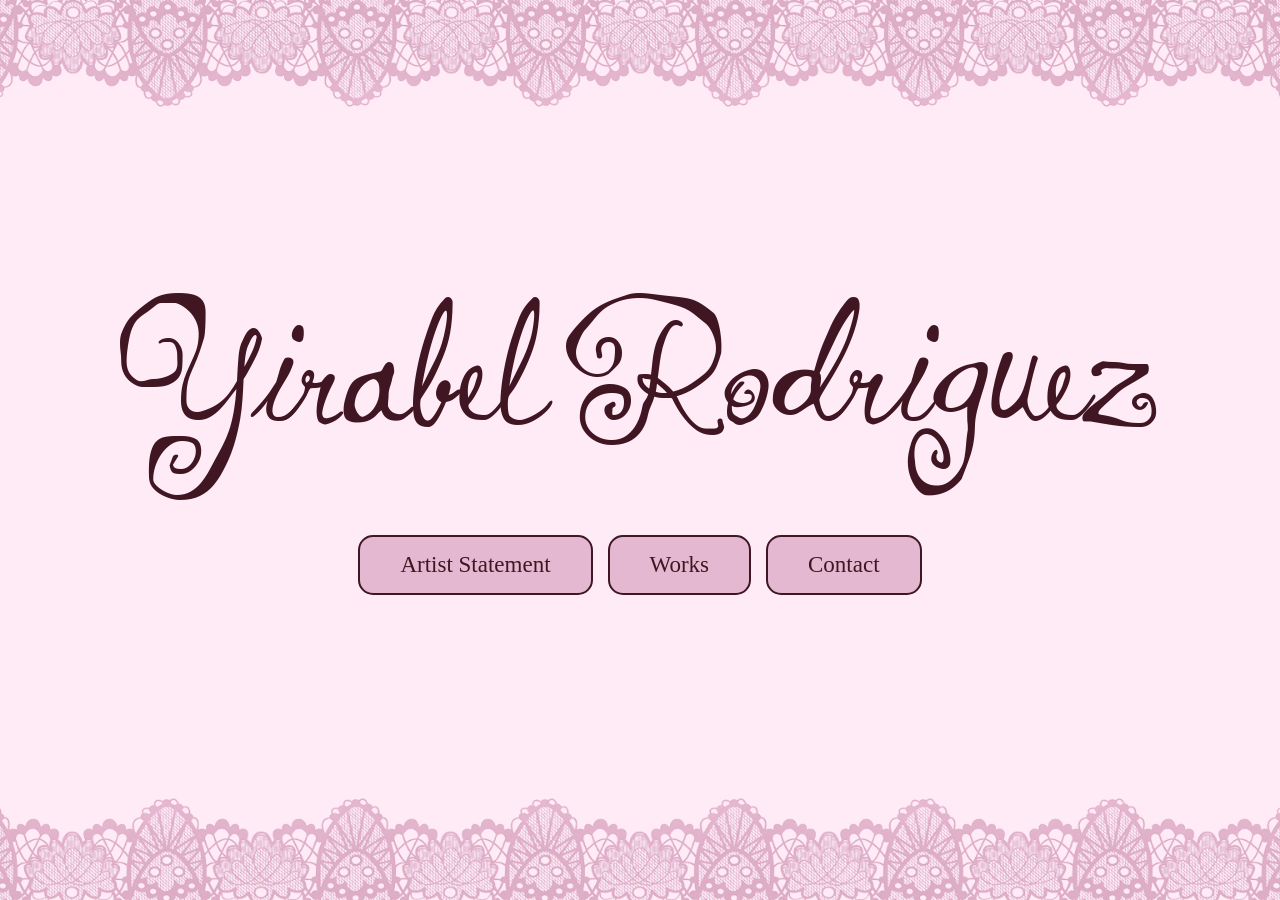
<file: index.html>
<!DOCTYPE html>

<html lang="en">

<link rel="icon" type="image/x-icon" href="images/favicon.png">



<head>




<meta charset="UTF-8">

<meta name="viewport"

content="width=device-width,

initial-scale=1.0">


<title>Titlepage</title>

<link type="text/css" rel="stylesheet" href="style.css">

<link rel="icon" type="image/x-icon" href="yrlogo.png">





<link rel="preconnect" href="https://fonts.googleapis.com">

<link rel="preconnect" href="https://fonts.gstatic.com" crossorigin>

<link href="https://fonts.googleapis.com/css2?family=Ingrid+Darling&family=Old+Standard+TT:ital,wght@0,400;0,700;1,400&display=swap" rel="stylesheet">





<!-- favicon -->





</head>



<body class="homepage">



<main>

<section class="mainhead">

Yirabel Rodriguez

</section>

</main>



<div class="button-gp">

<form action="artistpage.html">

<button>Artist Statement</button>

</form>

<form action="https://yirabelrod.github.io/Yirabels-Website/works.html">

<button>Works</button>

</form>

<form action="contact.html">

<button>Contact</button>

</form>


</div>

</body>
</file>
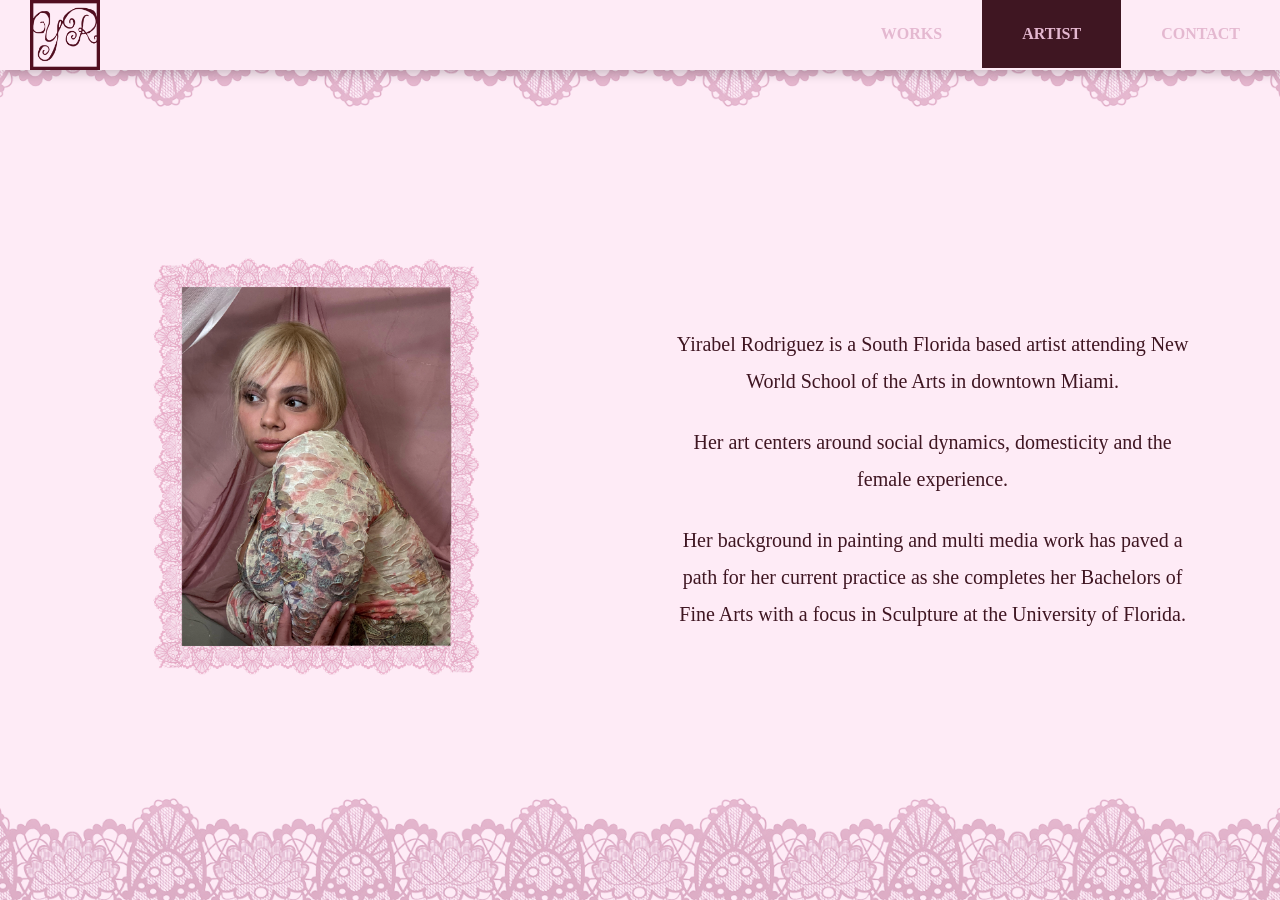
<file: artistpage.html>
<!DOCTYPE html>
<html lang="en">
<head>
  <meta charset="UTF-8">
  <meta name="viewport" content="width=device-width, initial-scale=1.0">
  <title>Artist Statement - Yirabel Rodriguez</title>

  <link rel="preconnect" href="https://fonts.googleapis.com">
  <link rel="preconnect" href="https://fonts.gstatic.com" crossorigin>
  <link href="https://fonts.googleapis.com/css2?family=Emilys+Candy&family=Ingrid+Darling&family=Old+Standard+TT:ital,wght@0,400;0,700;1,400&display=swap" rel="stylesheet">

  <link rel="icon" type="image/png" href="yrlogo.png">
  <link rel="stylesheet" href="style.css">
</head>
<body class="artistpage">
  <header>
    <nav aria-label="Primary navigation">
      <a href="index.html" class="logo" aria-label="Home"></a>
      <input class="menu-btn" type="checkbox" id="menu-btn">
      <label class="menu-icon" for="menu-btn" aria-label="Toggle menu">
        <span class="navicon" aria-hidden="true"></span>
      </label>
      <ul class="menu">
        <li><a href="works.html">WORKS</a></li>
        <li><a href="artistpage.html" class="active" aria-current="page">ARTIST</a></li>
        <li><a href="contact.html">CONTACT</a></li>
      </ul>
    </nav>
  </header>

  <main class="artist-main">
    <div class="artistimg">
      <img src="laceheadshot.png" alt="Portrait headshot of artist Yirabel Rodriguez" width="550" height="700">
    </div>

    <div class="artist-statement-box">
      <div class="statement-text">
        <p>Yirabel Rodriguez is a South Florida based artist attending New World School of the Arts in downtown Miami.</p>
        <p>Her art centers around social dynamics, domesticity and the female experience.</p>
        <p>Her background in painting and multi media work has paved a path for her current practice as she completes her Bachelors of Fine Arts with a focus in Sculpture at the University of Florida.</p>
      </div>
    </div>
  </main>
</body>
</html>
</file>
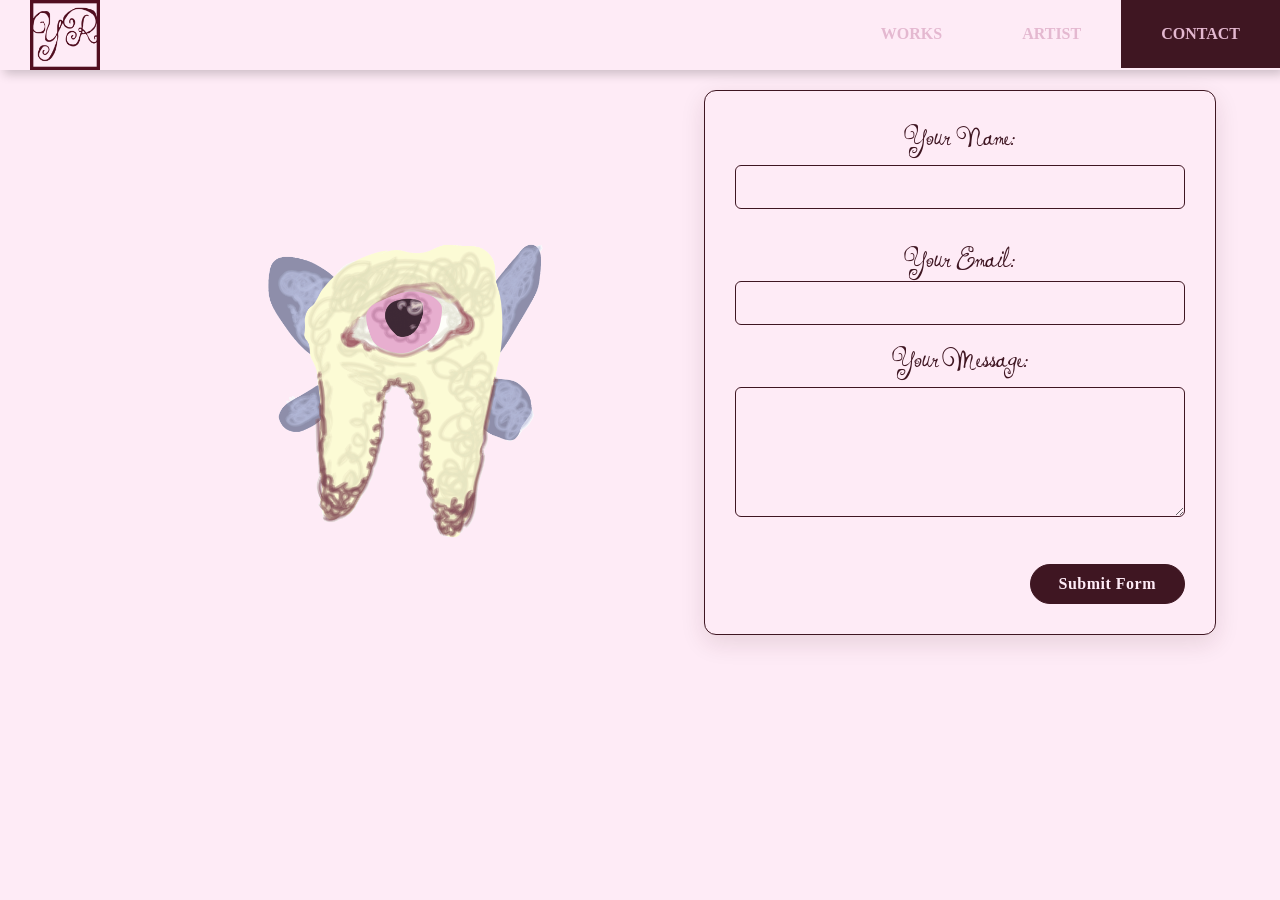
<file: contact.html>
<!DOCTYPE html>
<html lang="en">
<head>
    <meta charset="UTF-8">
    <meta name="viewport" content="width=device-width, initial-scale=1.0">
    
    <title>Contact - Yirabel Rodriguez</title> 
    <link type="text/css" rel="stylesheet" href="style.css">

    <link rel="preconnect" href="https://fonts.googleapis.com">
    <link rel="preconnect" href="https://fonts.gstatic.com" crossorigin>
    <link href="https://fonts.googleapis.com/css2?family=Emilys+Candy&family=Ingrid+Darling&display=swap" rel="stylesheet">


     <link rel="icon" type="image/x-icon" href="yrlogo.png">
</head>

<body class="contactpage"> <!-- Added contactpage class here -->

    <header>
        <nav>
            <a href="index.html" class="logo"></a>
            <input class="menu-btn" type="checkbox" id="menu-btn">
            <label class="menu-icon" for="menu-btn"><span class="navicon"></span></label>
            <ul class="menu">
                <li><a href="works.html">WORKS</a></li>
                <li><a href="artistpage.html">ARTIST</a></li>
                <li><a href="contact.html" class="active">CONTACT</a></li> <!-- Highlighted active tab -->
            </ul>
        </nav>
    </header>

    <main>
        <div class="gif-box">
            <img src="toothfairy.gif" alt="Animated Gif" width="400" height="400">
        </div>

        <div class="container">
  <form action="https://api.web3forms.com/submit" method="POST">
  <input type="hidden" name="access_key" value="773d44bd-088b-4b5c-8e1a-1b9e0163f117">
  <label>
    <p> Your Name:</p>
  <input type="text" name="name" required>
  </label>
  <label>
    <p> Your Email:</p>
  <input type="email" name="email" required>
  </label>
  <label>
    <p> Your Message:</p>
  <textarea name="message" required></textarea>
  </label>
  <button type="submit">Submit Form</button>
</form>
</div>

    </main>

</body>
</html>
</file>
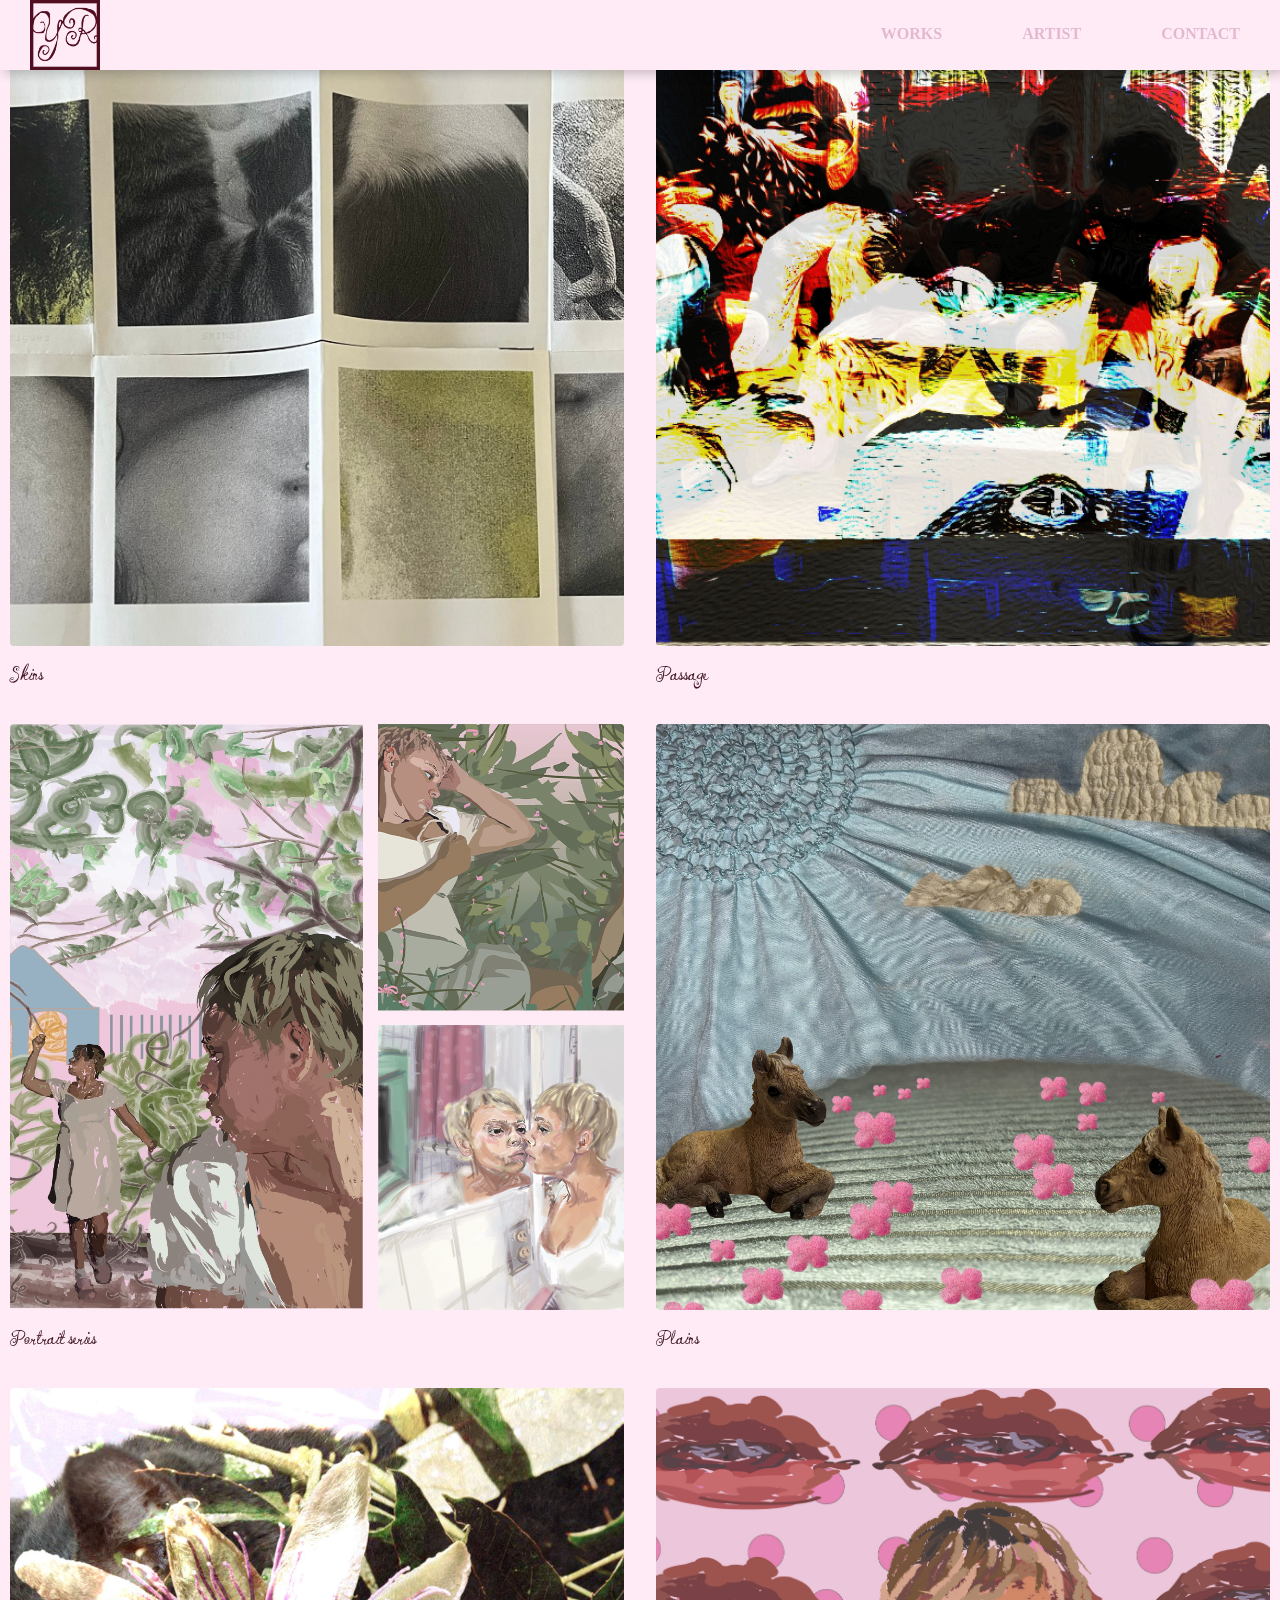
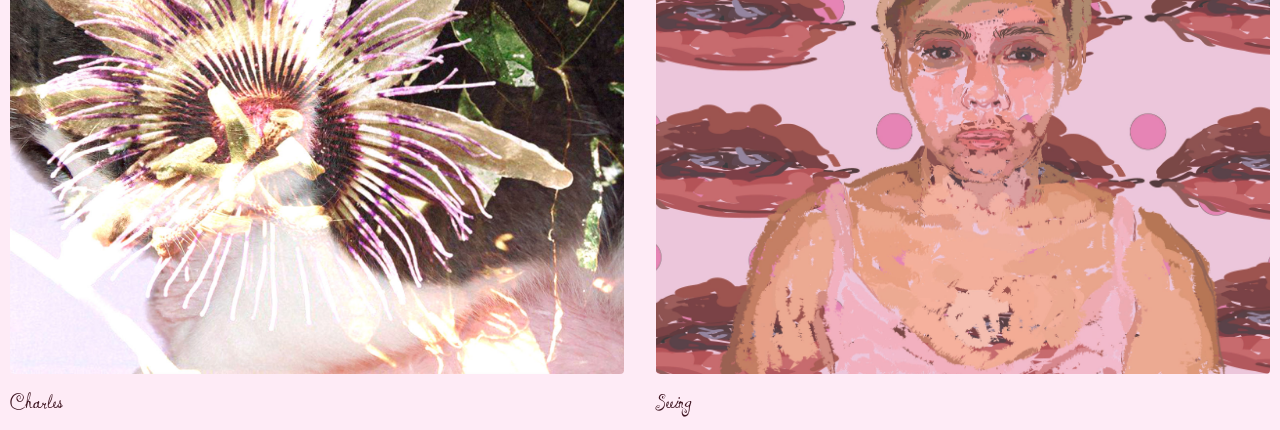
<file: digiworkspage.html>
<!DOCTYPE html>
<html lang="en">
<head>
    <meta charset="UTF-8">
    <meta name="viewport" content="width=device-width, initial-scale=1.0">
    
    <title>Digital Works - Yirabel Rodriguez</title> 
    <link type="text/css" rel="stylesheet" href="style.css">

    <link rel="preconnect" href="https://fonts.googleapis.com">
    <link rel="preconnect" href="https://fonts.gstatic.com" crossorigin>
    <link href="https://fonts.googleapis.com/css2?family=Emilys+Candy&family=Ingrid+Darling&display=swap" rel="stylesheet">

    <link rel="icon" type="image/x-icon" href="yrlogo.png">
</head>

<body>

    <header>
        <nav>
            <a href="index.html" class="logo"></a>
            <input class="menu-btn" type="checkbox" id="menu-btn">
            <label class="menu-icon" for="menu-btn"><span class="navicon"></span></label>
            <ul class="menu">
                <li><a href="works.html">WORKS</a></li>
                <li><a href="artistpage.html">ARTIST</a></li>
                <li><a href="contact.html">CONTACT</a></li>
            </ul>
        </nav>
    </header>

    <div style="padding-top: 50px;"></div>

   <div class="grid-container1">

    <div class="grid-item1" style="grid-area: box-1"> 
        <span>Skins</span> 
        <img src="digiworks/IMG_2971.jpeg" alt="Skins">
    </div>

    <div class="grid-item2" style="grid-area: box-2"> 
        <span>Passage</span> 
        <img src="digiworks/cutdownvid-Yuri.gif" alt="Passage">
    </div>

    <div class="grid-item3" style="grid-area: box-3"> 
        <span>Portrait series</span> 
        <img src="digiworks/portraitseries.png" alt="digital portrait series">
    </div>

    <div class="grid-item4" style="grid-area: box-4"> 
        <span>Plains</span> 
        <img src="digiworks/Yirabel_Rodriguez_Collage 5_Plains.jpg" alt="Plains">
    </div>

    <div class="grid-item5" style="grid-area: box-5"> 
        <span>Charles</span> 
        <img src="digiworks/Yirabel_Rodriguez_Double Exposure 1.jpg" alt="Charles">
    </div>

    <div class="grid-item6" style="grid-area: box-6"> 
        <span>Seeing</span> 
        <img src="digiworks/Yirabel_Rodriguez_Self Portrait 5_Seeing.jpg" alt="Seeing">
    </div>
    
</div>

</body>
</html>
</file>
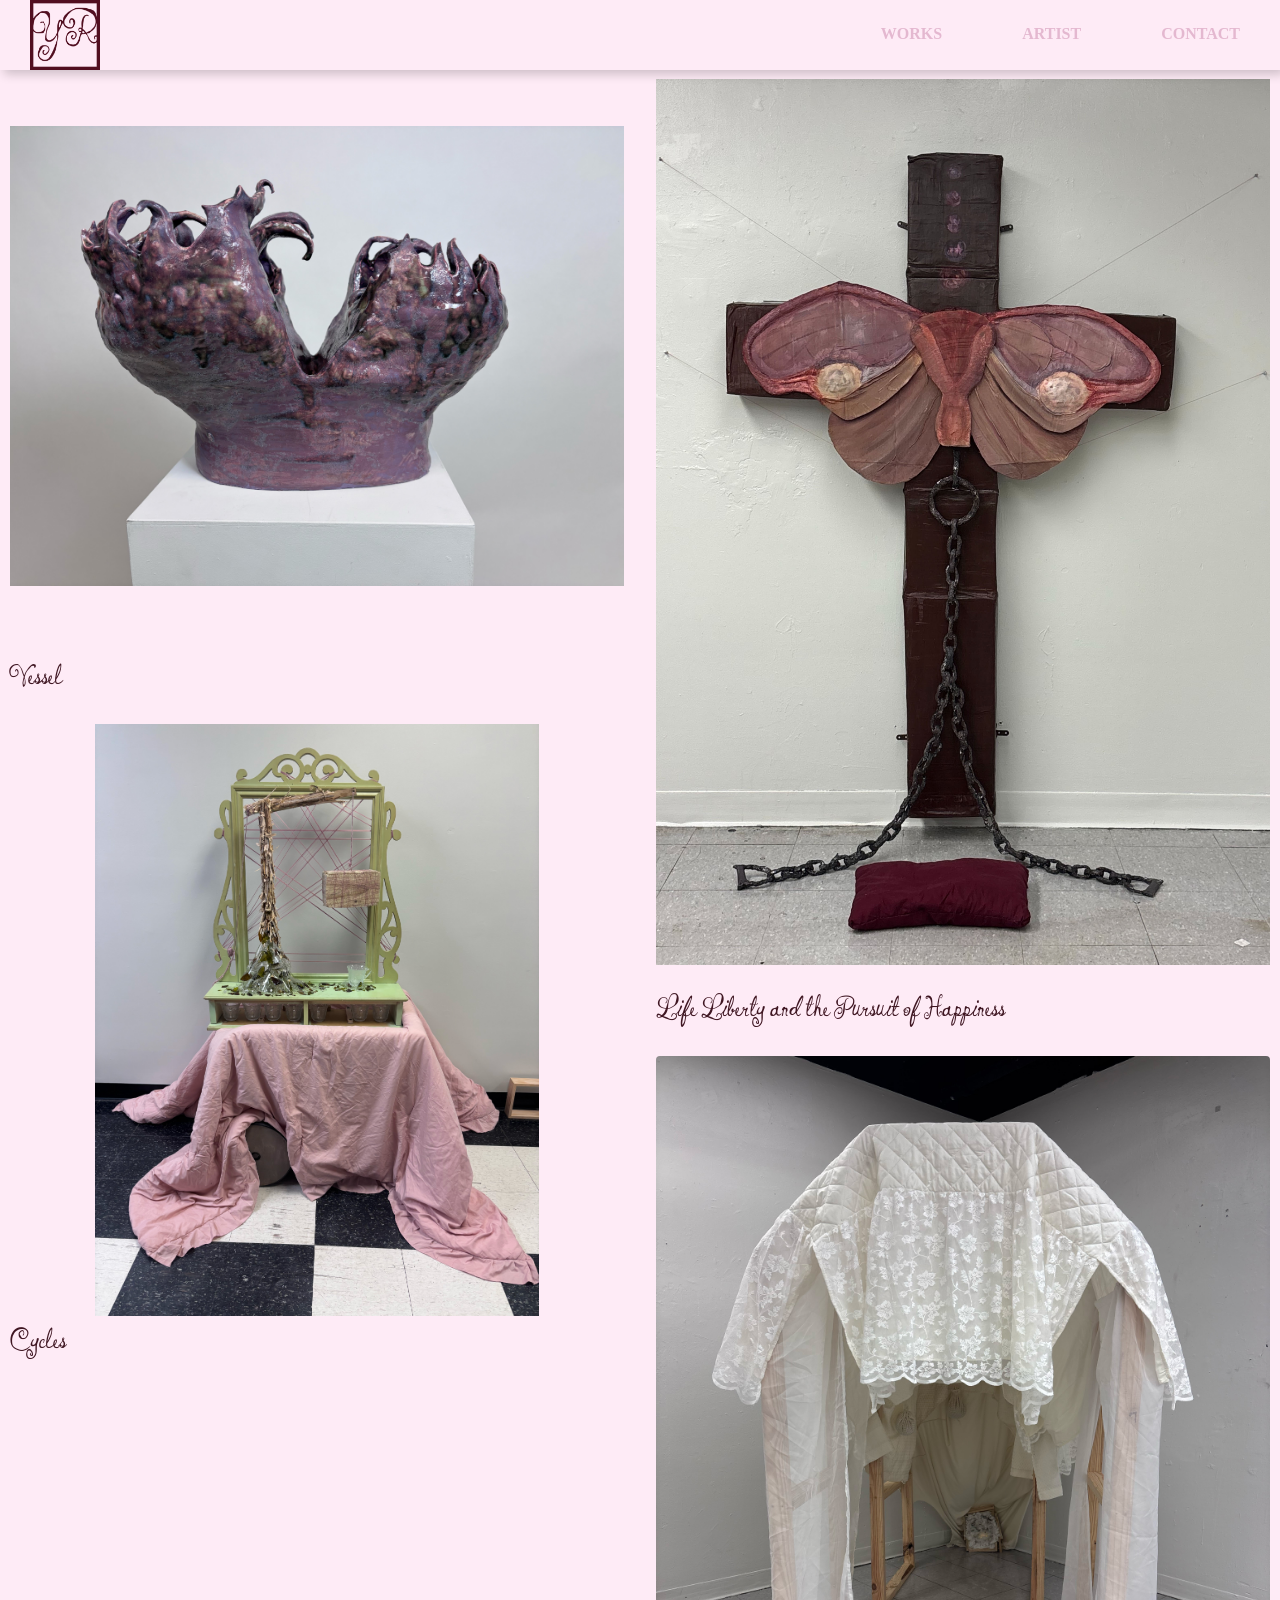
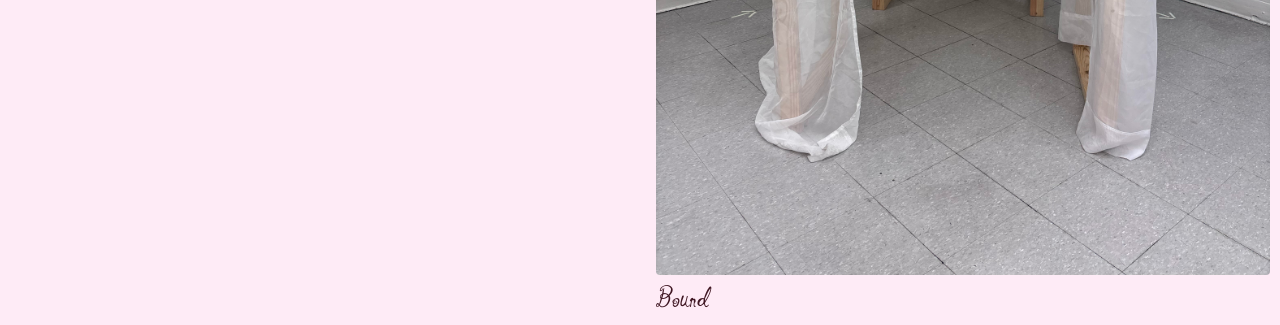
<file: sculptworkspage.html>
<!DOCTYPE html>
<html lang="en">
 <head>
        <meta charset="UTF-8">
        <meta name="viewport"
        content="width=device-width,
        initial-scale=1.0">
        
    <title>Artistpage</title> 
         <link type="text/css" rel="stylesheet" href="style.css">

         <link rel="preconnect" href="https://fonts.googleapis.com">
        <link rel="preconnect" href="https://fonts.gstatic.com" crossorigin>
        <link href="https://fonts.googleapis.com/css2?family=Emilys+Candy&family=Ingrid+Darling&display=swap" rel="stylesheet">

         <link rel="icon" type="image/x-icon" href="yrlogo.png">
        
</head>

    <body>
    <header>
		<nav>
			<a href="index.html" class="logo"></a>
			<input class="menu-btn" type="checkbox" id="menu-btn">
			<label class="menu-icon" for="menu-btn"><span class="navicon"></span></label>
			<ul class="menu">
				<li><a href="works.html">WORKS</a></li>
				<li><a href="artistpage.html">ARTIST</a></li>
				<li><a href="contact.html">CONTACT</a></li>
			</ul>
		</nav>
	</header>

  <div style="padding-top: 50px;"></div>

<div class="grid-container2">

    <div class="grid-item1" style="grid-area: box-1"> 
        <img src="sculptures/vessel.jpg" alt="Vessel">
        <div class="caption">
            <span class="art-title">Vessel</span>
        </div>
    </div>

    <div class="grid-item2" style="grid-area: box-2"> 
        <img src="sculptures/Life, Liberty and the Pursuit of Happiness.jpg" alt="Life Liberty and the Pursuit of Happiness">
        <div class="caption">
            <span class="art-title">Life Liberty and the Pursuit of Happiness</span>
        </div>
    </div>

    <div class="grid-item3" style="grid-area: box-3"> 
        <img src="sculptures/cycles.jpg" alt="cycles">
        <div class="caption">
            <span class="art-title">Cycles</span>
        </div>
    </div>

    <div class="grid-item4" style="grid-area: box-4"> 
        <img src="sculptures/bound.jpg" alt="bound">
        <div class="caption">
            <span class="art-title">Bound</span>
        </div>
    </div>
    
</div>
    </body>


</html>
</file>
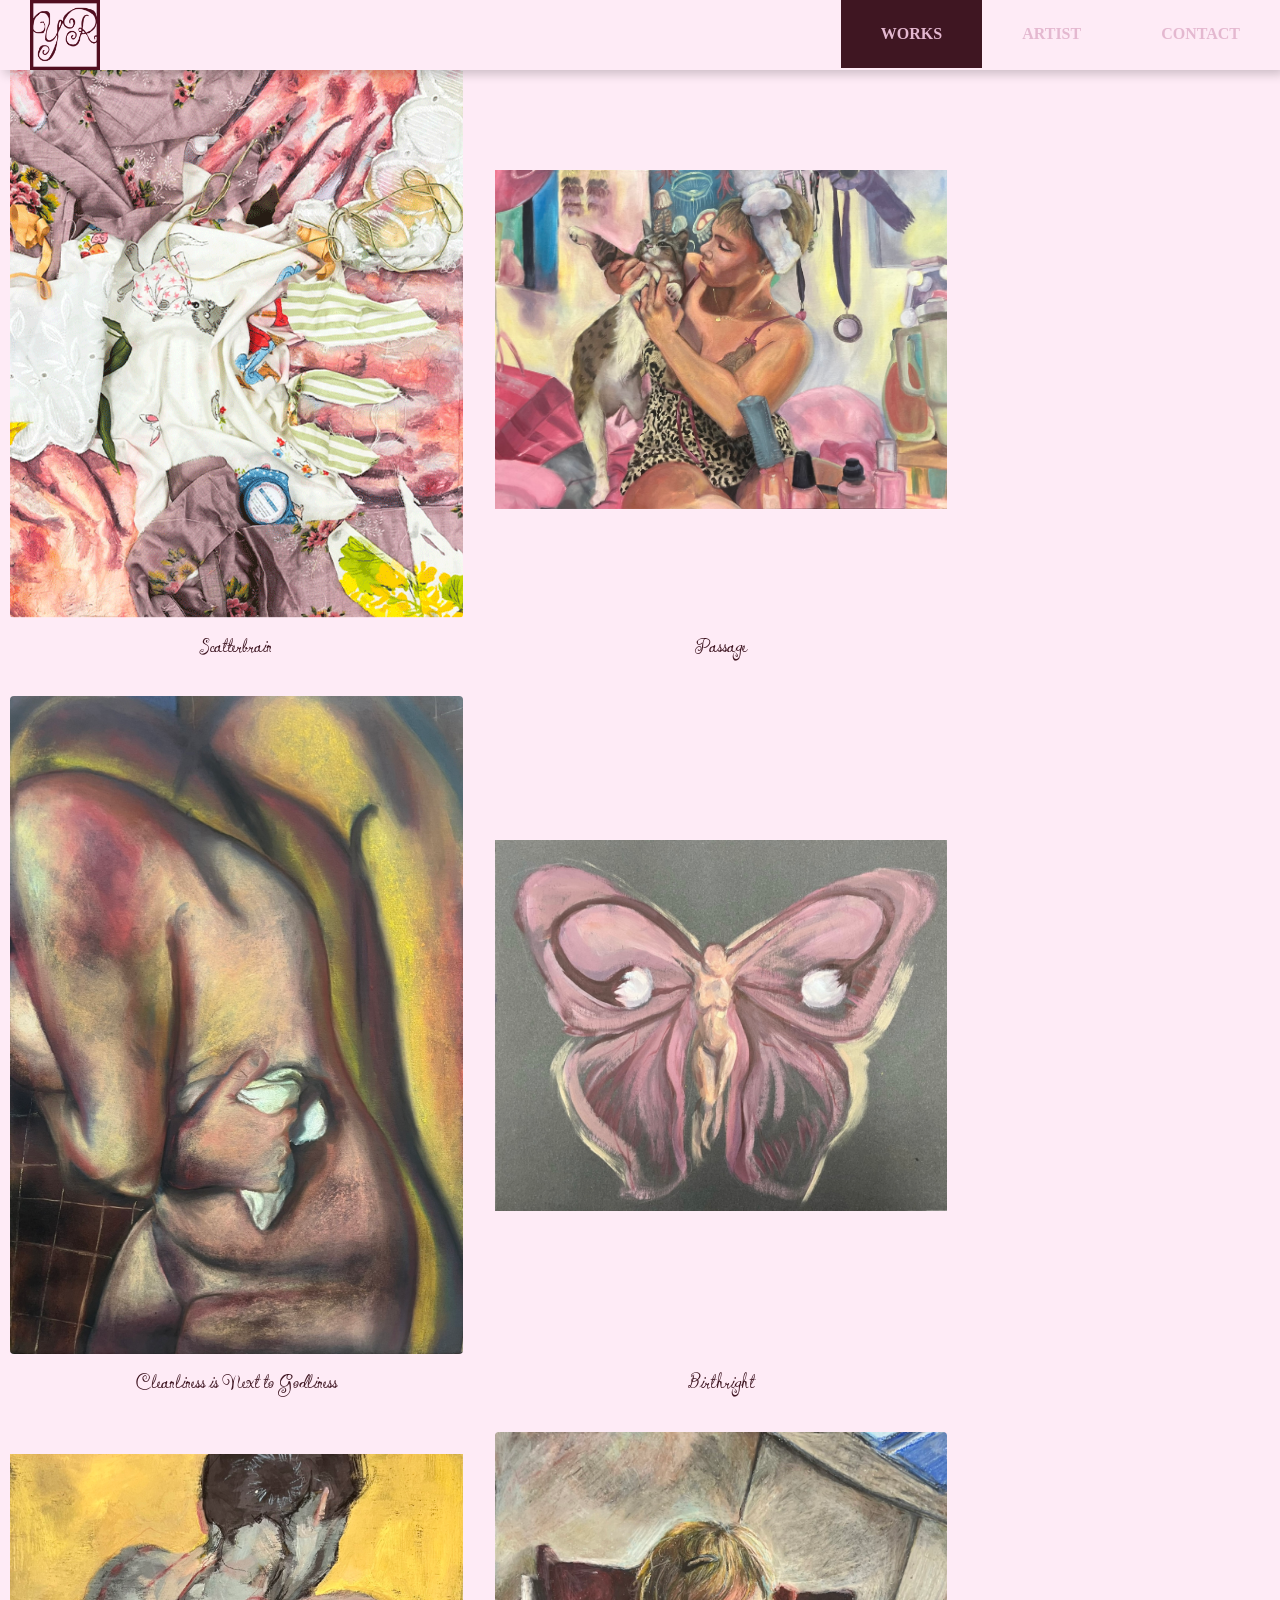
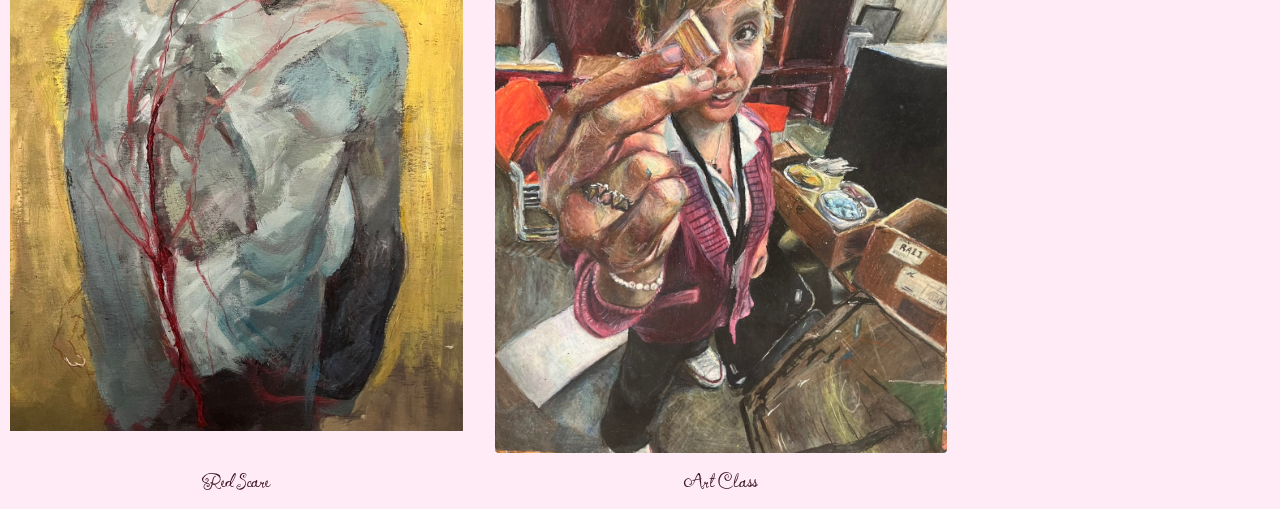
<file: tradworkspage.html>
<!DOCTYPE html>
<html lang="en">
<head>
    <meta charset="UTF-8">
    <meta name="viewport" content="width=device-width, initial-scale=1.0">
    
    <title>Works - Yirabel Rodriguez</title> 
    <link type="text/css" rel="stylesheet" href="style.css">

    <link rel="preconnect" href="https://fonts.googleapis.com">
    <link rel="preconnect" href="https://fonts.gstatic.com" crossorigin>
    <link href="https://fonts.googleapis.com/css2?family=Emilys+Candy&family=Ingrid+Darling&display=swap" rel="stylesheet">

     <link rel="icon" type="image/x-icon" href="yrlogo.png">
</head>

<body class="workspage"> <!-- Added workspage class for consistency -->

    <header>
        <nav>
            <a href="index.html" class="logo"></a>
            <input class="menu-btn" type="checkbox" id="menu-btn">
            <label class="menu-icon" for="menu-btn"><span class="navicon"></span></label>
            <ul class="menu">
                <li><a href="works.html" class="active">WORKS</a></li>
                <li><a href="artistpage.html">ARTIST</a></li>
                <li><a href="contact.html">CONTACT</a></li>
            </ul>
        </nav>
    </header>

     <div style="padding-top: 50px;"></div>

   <div class="grid-container3">

    <div class="grid-item1" style="grid-area: box-1"> 
        <span>Scatterbrain</span> 
        <img src="tradworks/layout-practice_0005_scatterbrain.png" alt="Scatterbrain">
    </div>

    <div class="grid-item2" style="grid-area: box-2"> 
        <span>Passage</span> 
        <img src="tradworks/portraitcatcropped.jpg" alt="portrait cat">
    </div>

    <div class="grid-item3" style="grid-area: box-3"> 
        <span>Cleanliness is Next to Godliness</span> 
        <img src="tradworks/cleanliness.jpg" alt="cleanliness is next to godliness">
    </div>

    <div class="grid-item4" style="grid-area: box-4"> 
        <span>Birthright</span> 
        <img src="tradworks/moth.jpg" alt="moth">
    </div>

    <div class="grid-item5" style="grid-area: box-5"> 
        <span>Red Scare</span> 
        <img src="sculptures/redscare.jpg" alt="red scare">
    </div>

    <div class="grid-item6" style="grid-area: box-6"> 
        <span>Art Class</span> 
        <img src="tradworks/pastelwork.jpg" alt="art class">
    </div>
    
</div>


</body>
</html>
</file>
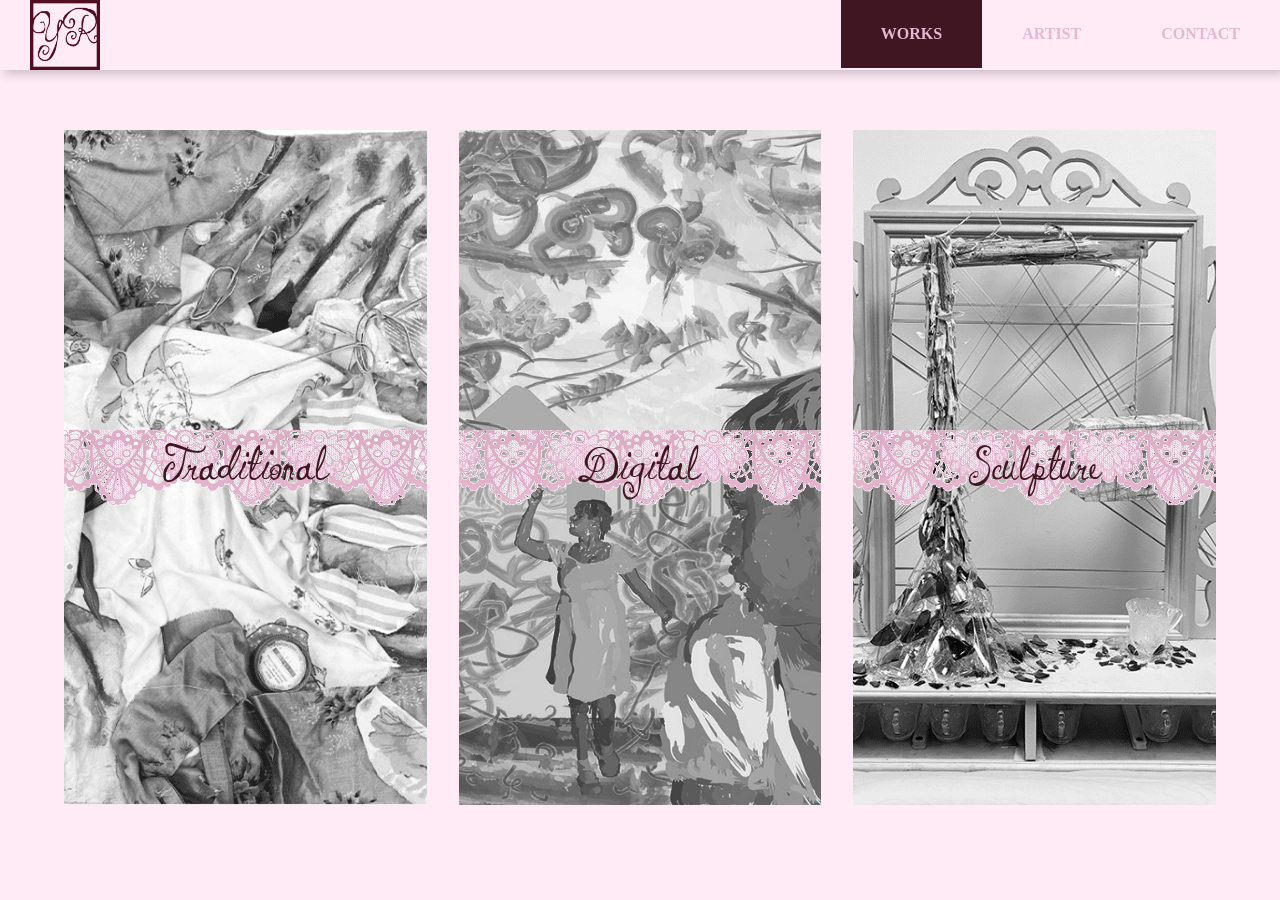
<file: works.html>
<!DOCTYPE html>
<html lang="en">
<head>
    <meta charset="UTF-8">
    <meta name="viewport" content="width=device-width, initial-scale=1.0">
    
    <title>Works - Yirabel Rodriguez</title> 
    <link type="text/css" rel="stylesheet" href="style.css">

    <link rel="preconnect" href="https://fonts.googleapis.com">
    <link rel="preconnect" href="https://fonts.gstatic.com" crossorigin>
    <link href="https://fonts.googleapis.com/css2?family=Emilys+Candy&family=Ingrid+Darling&display=swap" rel="stylesheet">

   <link rel="icon" type="image/x-icon" href="yrlogo.png">


</head>

<body class="workspage"> <!-- Added workspage class for consistency -->

    <header>
        <nav>
            <a href="index.html" class="logo"></a>
            <input class="menu-btn" type="checkbox" id="menu-btn">
            <label class="menu-icon" for="menu-btn"><span class="navicon"></span></label>
            <ul class="menu">
                <li><a href="works.html" class="active">WORKS</a></li>
                <li><a href="artistpage.html">ARTIST</a></li>
                <li><a href="contact.html">CONTACT</a></li>
            </ul>
        </nav>
    </header>

    <main class="artwork-page">
    <div class="work-grid">
        <a href="tradworkspage.html" class="work-box">
            <img src="tradworks/layout-practice_0005_scatterbrain.png" class="work-photo" alt="Traditional Art">
            <img src="otherimages/layout-practice_0002_LACE1.png" class="lace" alt="LACE 1">
            <span class="work-title">Traditional</span>
        </a>
        <a href="digiworkspage.html" class="work-box">
            <img src="digiworks/Yirabel_Rodriguez_Self Portrait 4_Secret Garden.jpg" class="work-photo" alt="Digital Art">
            <img src="otherimages/layout-practice_0001_LACE2.png" class="lace" alt="LACE 2">
            <span class="work-title">Digital</span>
        </a>
        <a href="sculptworkspage.html" class="work-box">
            <img src="sculptures/layout-practice_0003_cyclescropped.png" class="work-photo" alt="Sculpture Art">
            <img src="otherimages/layout-practice_0000_LACE3.png" class="lace" alt="LACE 3">
            <span class="work-title">Sculpture</span>
        </a>
    </div>
</main>

</body>
</html>
</file>
<file: style.css>
/* ========================================== */
/* 1. CSS RESET                               */
/* ========================================== */
html, body, div, span, applet, object, iframe,
h1, h2, h3, h4, h5, h6, p, blockquote, pre,
a, abbr, acronym, address, big, cite, code,
del, dfn, em, img, ins, kbd, q, s, samp,
small, strike, strong, sub, sup, tt, var,
b, u, i, center,
dl, dt, dd, ol, ul, li,
fieldset, form, label, legend,
table, caption, tbody, tfoot, thead, tr, th, td,
article, aside, canvas, details, embed,
figure, figcaption, footer, header, hgroup,
menu, nav, output, ruby, section, summary,
time, mark, audio, video {
   margin: 0;
   padding: 0;
   border: 0;
   font-size: 100%;
   font: inherit;
   vertical-align: baseline;
}

article, aside, details, figcaption, figure,
footer, header, hgroup, menu, nav, section {
   display: block;
}

body {
   line-height: 1.5;
   background-color: #feebf6;
}

ol, ul {
   list-style: none;
}

blockquote, q {
   quotes: none;
}

blockquote:before, blockquote:after,
q:before, q:after {
   content: '';
   content: none;
}

table {
   border-collapse: collapse;
   border-spacing: 0;
}


/* ========================================== */
/* 2. TYPOGRAPHY & GENERAL STYLING            */
/* ========================================== */
.ingrid-darling-regular {
  font-family: "Ingrid Darling", cursive;
  font-weight: 400;
  font-style: normal;
}

.old-standard-tt-regular {
  font-family: "Old Standard TT", serif;
  font-weight: 400;
  font-style: normal;
}

.old-standard-tt-bold {
  font-family: "Old Standard TT", serif;
  font-weight: 700;
  font-style: normal;
}

.old-standard-tt-regular-italic {
  font-family: "Old Standard TT", serif;
  font-weight: 400;
  font-style: italic;
}

/* Global padding for sub-pages to clear the fixed navbar */
.artistpage, .contactpage, .workspage, .works, .tradworkspage, .sculptureworkspage, .digiworkspage {
   padding-top: 90x;
}


/* ========================================== */
/* 3. HOMEPAGE                                */
/* ========================================== */
.homepage {
   background-color: #feebf6;
   min-height: 100vh;
   display: flex;
   flex-direction: column;
   justify-content: center;
   align-items: center;
   text-align: center;
   background-image: url("otherimages/Lacetrim.png");
   background-size: cover; 
   background-position: center;  
   background-repeat: no-repeat; 
   background-attachment: fixed; 
   box-sizing: border-box;
}

.mainhead {
   color: #3f1622;
   text-align: center;
   font-family: "Ingrid Darling", cursive;
   line-height: 5rem;
   margin: 0;
   padding: 30px 70px;
   font-size: 200px;
}

.button-gp {
   display: flex;
   justify-content: center;
   gap: 15px;
}

.button-gp button {
   font-family: "Old Standard TT", serif;
   font-size: 23px;
   background-color: #e4b8d0;
   padding: 15px 40px;
   margin-top: 90px;
   color: #3f1622;
   border: 2px solid #3f1622;
   cursor: pointer;
   border-radius: 15px;
   transition: background-color 0.3s ease, color 0.3s ease;
}

.button-gp button:hover {
   background-color: #3f1622;
   color: #e4b8d0;
   border-color: #feebf6;
}


/* ========================================== */
/* 4. NAVIGATION BAR                          */
/* ========================================== */
nav {
   background-color: #feebf6;
   box-shadow: 4px 4px 10px 0 rgba(0, 0, 0, 0.2);
   position: fixed;
   top: 0;
   left: 0;
   width: 100%;
   z-index: 100;
}

nav ul {
   margin: 0;
   padding: 0;
   list-style: none;
   overflow: hidden;
   background-color: #feebf6;
}

nav li a {
   display: block;
   padding: 20px 40px;
   text-decoration: none;
   color: #e4b8d0;
   font-weight: 600;
   font-family: 'Old Standard TT', serif;
}

nav a {
   font-family: 'Old Standard TT', serif;
}

.active {
   background-color: #3f1622;
   color: #e4b8d0;
}

nav li a:hover,
nav .menu-btn:hover {
   background-color: #e4b8d0;
   color: #3f1622;
}

.logo {
   display: block;
   float: left;
   font-size: 2em;
   width: 50px;
   height: 50px;
   background-image: url('yrlogo.png');
   background-size: contain;
   background-repeat: no-repeat;
   background-position: center;
   cursor: pointer;
   padding: 10px 40px;
   text-decoration: none;
}

.logo:hover {
   background-image: url('toothfairy.gif');
}

/* MENU TOGGLE */
nav .menu {
   clear: both;
   max-height: 0;
   transition: max-height 0.2s ease-out;
}

nav .menu-icon {
   cursor: pointer;
   display: inline-block;
   float: right;
   padding: 28px 40px;
   position: relative;
   user-select: none;
}

nav .menu-icon .navicon {
   background: #3f1622;
   display: block;
   height: 4px;
   position: relative;
   transition: background 0.2s ease-out;
   width: 24px;
}

nav .menu-icon .navicon:before,
nav .menu-icon .navicon:after {
   background: #3f1622;
   content: '';
   display: block;
   height: 100%;
   position: absolute;
   transition: all 0.2s ease-out;
   width: 100%;
}

nav .menu-icon .navicon:before {
   top: 8px;
}

nav .menu-icon .navicon:after {
   top: -8px;
}

nav .menu-btn {
   display: none;
}

nav .menu-btn:checked ~ .menu {
   max-height: 240px;
}

nav .menu-btn:checked ~ .menu-icon .navicon {
   background: transparent;
}

nav .menu-btn:checked ~ .menu-icon .navicon:before {
   transform: rotate(-45deg);
   top: 0;
}

nav .menu-btn:checked ~ .menu-icon .navicon:after {
   transform: rotate(45deg);
   top: 0;
}


/* ========================================== */
/* 5. SUB-PAGES & GALLERIES                   */
/* ========================================== */

/* Artist Page */
.artistpage {
   background-color: #feebf6;
   min-height: 100vh;
   display: flex;
   flex-direction: column;
   justify-content: center;
   align-items: center;
   text-align: center;
   background-image: url("otherimages/Lacetrim.png");
   background-size: cover; 
   background-position: center;  
   background-repeat: no-repeat; 
   background-attachment: fixed; 
}

.artistimg {
   display: flex;
   justify-content: left;
   gap: 20px;
   padding: 50px;
}

.artist {
   position: relative;
   width: 30%;
   overflow: hidden;
   display: block;
}

/* Contact Page */
.contactpage {
   background-color: #feebf6;
   text-align: center;
}

.gif-box {
   display: flex;
   justify-content: flex-end;
   flex-direction: column;
   gap: 20px;
   padding: 50px;
}

/* Works Hub Page */
/* WORKS PAGE - FULL-WIDTH, UNIFORM HEIGHT CARDS */
.workspage .artwork-page {
   width: 100%;
   max-width: none; /* Removes any narrow container cap so it fills the screen */
   padding: 100px 3% 40px 3%; /* Small 3% side margins so cards take up 94% of the screen */
   box-sizing: border-box;
}

.workspage .work-grid {
   display: grid;
   grid-template-columns: repeat(3, 1fr); /* 3 equal-width columns */
   gap: 2rem;
   width: 100%;
}

.workspage .work-box {
   position: relative;
   display: block;
   width: 100%;
   height: 75vh;        /* Makes all 3 boxes tall and identical in height */
   min-height: 520px;   /* Keeps them large even on shorter browser windows */
   overflow: hidden;
   text-decoration: none;
   transition: transform 0.3s ease;
}

.workspage .work-box:hover {
   transform: translateY(-6px);
}

/* Forces every photo to match the exact same box dimensions */
.workspage .work-photo {
   width: 100% !important;
   height: 100% !important;
   object-fit: cover;
   display: block;
}

/* Keeps your horizontal lace ribbon centered across the middle */
.workspage .lace {
   position: absolute;
   top: 50%;
   left: 0;
   transform: translateY(-50%);
   width: 100%;
   height: auto;        /* Preserves the natural height of your lace band without stretching it */
   pointer-events: none;
   z-index: 2;
}

/* Centers the Ingrid Darling title right on top of the lace ribbon */
.workspage .work-title {
   position: absolute;
   top: 50%;
   left: 50%;
   transform: translate(-50%, -50%);
   z-index: 3;
   font-family: 'Ingrid Darling', cursive;
   font-size: 3.4rem;
   color: #3f1622;
   white-space: nowrap;
   pointer-events: none;
}

/* MOBILE RESPONSIVE */
@media (max-width: 850px) {
   .workspage .work-grid {
      grid-template-columns: 1fr;
      gap: 2rem;
   }

   .workspage .work-box {
      height: 55vh;
      min-height: 380px;
   }
}

/*mycodestartshere*/
.artwork-page {
   padding-top: 120px;
}

.workspage {
   background-color: #feebf6;
   min-height: 50vh;
   text-align: center;
}

.works-head {
   font-family: "Old Standard TT", serif;
   font-size: 23px;
}

.work-grid {
   display: grid;
   grid-template-columns: repeat(3, minmax(0, 1fr));
   gap: 30px;
   width: 100%;
   max-width: 1200px;
   margin: 0 auto;
   padding: 30px 24px 50px;
   box-sizing: border-box;
}

.work-box {
   position: relative;
   display: block;
   width: 100%;
   min-width: 0;
   overflow: hidden;
   text-decoration: none;
}

.work-photo {
   width: 100%;
   height: auto;
   display: block;
   filter: grayscale(100%);
   transition: filter 0.4s ease;
}

.work-box:hover .work-photo {
   filter: grayscale(0%);
}

.lace {
   position: absolute;
   top: 40%;
   left: 0;
   width: 100%;
   z-index: 2;
   pointer-events: none;
}

.work-title {
   position: absolute;
   top: 40%;
   left: 0%;
   width: 100%;
   z-index: 3;
   text-align: center;
   font-family: "Ingrid Darling", cursive;
   font-size: 60px;
   color: #3f1622;
   pointer-events: none;
}

/* Individual Work Galleries */
h1 {
   font-family: "Ingrid Darling", cursive;
   font-size: x-large;
}

/*responsive test*/

.responsiveimage {
   max-width: 100%;
   height: auto;
}
.trad-grid {
   display: flex;
   justify-content: left;
   gap: 30px;
   padding: 50px;
   box-sizing: border-box;
}

.sculpt-grid {
   display: flex;
   justify-content: left;
   gap: 30px;
   padding: 50px;
   box-sizing: border-box;
}



/* DIGITAL ART GRID */
.grid-container1 {
   display: grid;
   grid-template-columns: repeat(8, 1fr); 
   grid-template-rows: repeat(6, 300px); 
   gap: 2em; 
   grid-template-areas:
      "box-1 box-1 box-1 box-1 box-2 box-2 box-2 box-2"
      "box-1 box-1 box-1 box-1 box-2 box-2 box-2 box-2"
      "box-3 box-3 box-3 box-3 box-4 box-4 box-4 box-4"
      "box-3 box-3 box-3 box-3 box-4 box-4 box-4 box-4"
      "box-5 box-5 box-5 box-5 box-6 box-6 box-6 box-6"
      "box-5 box-5 box-5 box-5 box-6 box-6 box-6 box-6";

   color: #e4b8d0;
   padding: 10px;
}

/* Keep text and images neatly stacked inside each box */
.grid-container1 > div {
   display: flex;
   flex-direction: column;
   gap: 8px;
}

/* Keep images scaled cleanly without overflowing */
.grid-container1 img {
   width: 100%;
   height: 100%;
   min-height: 0; /* Prevents flex items from pushing past the grid row height */
   object-fit: cover;
   display: block;
   border-radius: 4px;
}

/* Style all your grid items so text is stacked ABOVE or BELOW the image */
.grid-container1 > div {
   display: flex;
   flex-direction: column-reverse; /* Puts the text BELOW the image. Change to 'column' if you want it above! */
   gap: 10px; /* Space between the image and your caption text */
   
   /* Apply your font and color styling */
   font-family: 'Ingrid Darling', cursive;
   font-size: 1.5rem; /* Adjust this size if you want it bigger or smaller */
   color: #3f1622;
}



/* DIGITAL ART GRID - MOBILE RESPONSIVE MEDIA QUERY */
@media (max-width: 768px) {
   .grid-container1 {
      grid-template-columns: 1fr; /* Switches from 8 columns down to 1 full-width column */
      grid-template-rows: auto;   /* Allows each artwork box to size naturally to its content */
      gap: 2.5em;                 /* Adds breathing room between each stacked piece */
      
      /* Stacks all your grid areas vertically in order from box-1 to box-6 */
      grid-template-areas:
         "box-1"
         "box-2"
         "box-3"
         "box-4"
         "box-5"
         "box-6";
   }

   /* Gives your images a clean, uniform height on smaller screens */
   .grid-container1 img {
      height: 350px; 
   }
}

/* SCULPTURE GRID - DESKTOP */
.grid-container2 {
   display: grid;
   grid-template-columns: repeat(8, 1fr); 
   grid-template-rows: repeat(4, 300px); /* 4 rows for 4 sculptures */
   gap: 2em; 
   grid-template-areas:
      "box-1 box-1 box-1 box-1 box-2 box-2 box-2 box-2"
      "box-1 box-1 box-1 box-1 box-2 box-2 box-2 box-2"
      "box-3 box-3 box-3 box-3 box-2 box-2 box-2 box-2"
      "box-3 box-3 box-3 box-3 box-4 box-4 box-4 box-4"
      ".     .     .     .     box-4 box-4 box-4 box-4"
      ".     .     .     .     box-4 box-4 box-4 box-4";

   color: #3f1622;
   padding: 10px;
}

/* Stack each sculpture image above its caption */
.grid-container2 > div {
   display: flex;
   flex-direction: column;
   gap: 8px;
}

/* Keep images scaled cleanly without overflowing */
.grid-container2 img {
   width: 100%;
   height: 100%;
   min-height: 0;
   object-fit: contain; /* Ensures the entire sculpture fits within the grid box without cropping */
   display: block;
   border-radius: 4px;
}

/* Caption container */
.grid-container2 .caption {
   display: flex;
   align-items: baseline;
   gap: 10px;
   flex-wrap: wrap;
}

/* Sculpture title in Ingrid Darling */
.grid-container2 .art-title {
   font-family: 'Ingrid Darling', cursive;
   font-size: 2rem;
   line-height: 1;
   color: #3f1622; /* Changed back to your light pink tone for visibility */
}

/* SCULPTURE GRID - MOBILE RESPONSIVE MEDIA QUERY */
@media (max-width: 768px) {
   .grid-container2 {
      grid-template-columns: 1fr;
      grid-template-rows: auto;
      gap: 2.5em;
      grid-template-areas:
         "box-1"
         "box-2"
         "box-3"
         "box-4";
   }

   .grid-container2 img {
      height: 350px; 
   }
}

/* Traditional Art Grid - Desktop */

.grid-container3 {
   display: grid;
   grid-template-columns: repeat(8, 1fr); 
   grid-template-rows: repeat(6, auto); /* Changed from 300px to auto */
   gap: 2em; 
   grid-template-areas:
      "box-1 box-1 box-1 box-2 box-2 box-2 "
      "box-1 box-1 box-1 box-2 box-2 box-2 "
      "box-3 box-3 box-3 box-4 box-4 box-4 " 
      "box-3 box-3 box-3 box-4 box-4 box-4  "
      "box-3 box-3 box-3 box-4 box-4 box-4 "
      "box-5 box-5 box-5 box-6 box-6 box-6 "
      "box-5 box-5 box-5 box-6 box-6 box-6"
      "box-5 box-5 box-5 box-6 box-6 box-6";
   color: #e4b8d0;
   padding: 10px;
}

.grid-container3 img {
   width: 100%;
   height: auto;
   object-fit: contain; /* Shows the full image without cropping or stretching */
}
/* Keep text and images neatly stacked inside each box */
.grid-container3 > div {
   display: flex;
   flex-direction: column;
   gap: 8px;
}

/* Keep images scaled cleanly without overflowing */
.grid-container3 img {
   width: 100%;
   height: 100%;
   min-height: 0; /* Prevents flex items from pushing past the grid row height */
   display: block;
   border-radius: 4px;
}

/* Style all your grid items so text is stacked ABOVE or BELOW the image */
.grid-container3 > div {
   display: flex;
   flex-direction: column-reverse; /* Puts the text BELOW the image. Change to 'column' if you want it above! */
   gap: 10px; /* Space between the image and your caption text */
   
   /* Apply your font and color styling */
   font-family: 'Ingrid Darling', cursive;
   font-size: 1.5rem; /* Adjust this size if you want it bigger or smaller */
   color: #3f1622;
}




/* ========================================== */
/* 6. MEDIA QUERIES (Mobile Responsiveness)   */
/* ========================================== */

/* Desktop Nav adjustments */
@media (min-width: 48em) {
   nav li {
      float: left;
   }

   nav li a {
      padding: 22px 40px;
   }

   nav .menu {
      clear: none;
      float: right;
      max-height: none;
   }

   nav .menu-icon {
      display: none;
   }
}

/* Mobile Screens (768px / 48em and below) */
@media (max-width: 768px) {
   .mainhead {
      font-size: 55px;
      line-height: 4rem;
      padding: 20px 10px;
   }

   .button-gp {
      flex-direction: column;
      gap: 10px;
      width: 85%;
      max-width: 300px;
      margin: 0 auto;
   }

   .button-gp form {
      width: 100%;
   }

   .button-gp button {
      width: 100%;
      margin-top: 15px;
      padding: 12px 20px;
      font-size: 18px;
   }

   .work-grid {
      grid-template-columns: 1fr !important;
      padding: 20px;
      gap: 20px;
   }

   .work-title {
      font-size: 40px;
   }

   .artistimg, .gif-box, .trad-grid, .sculpt-grid, .digi-grid {
      flex-direction: column;
      padding: 20px;
      align-items: center;
   }
}


/* Style inputs with type="text", select elements and textareas */
input[type=text], select, textarea {
  width: 50%; /* Full width */
  padding: 12px; /* Some padding */ 
  border: 1px solid  #feebf6; /* pink border */
  border-radius: 4px; /* Rounded borders */
  box-sizing: border-box; /* Make sure that padding and width stays in place */
  margin-top: 6px; /* Add a top margin */
  margin-bottom: 16px; /* Bottom margin */
  resize: vertical /* Allow the user to vertically resize the textarea (not horizontally) */
}

/* Style the submit button with a specific background color etc */
input[type=submit] {
  background-color: #3f1622;
;
  color: white;
  padding: 12px 20px;
  border: none;
  border-radius: 4px;
  cursor: pointer;
}

/* When moving the mouse over the submit button, add a darker green color */
input[type=submit]:hover {
  background-color: #e4b8d0;
}

/* Add a background color and some padding around the form */
.container {
  border-radius: 5px;
  background-color:  #feebf6;
  padding: 20px;
}

/* CONTAINER STYLING */
.container {
   border-radius: 5px;
   background-color:  #feebf6;
   padding: 20px;
}        

.textarea-container {
   display: flex;
   flex-direction: column;
   align-items: center;
   margin-top: 20px;
   max-width: 100%;
}

/*ARTIST STATEMENT STYLING*/
.artiststatement {
   font-family: "Old Standard TT", serif;
   color: #3f1622;
   text-align: left;
   font-size: 28px;
   padding: 75px;
   line-height: 1.6;
   line-spacing: 2.5;

}

/* CONTACT PAGE LAYOUT - TOP RIGHT ALIGNMENT */
/* PAGE BACKGROUND & DEFAULT TEXT COLOR */
body.contactpage {
   background-color: #feebf6;
   color: #3f1622;
}

/* CONTACT PAGE LAYOUT - TOP RIGHT ALIGNMENT */
.contactpage main {
   display: flex;
   justify-content: flex-end;
   align-items: flex-start;
   gap: 4em;
   padding: 90px 5% 40px 5%;
   max-width: 1400px;
   margin-left: auto;
}

/* GIF Styling */
.contactpage .gif-box img {
   max-width: 100%;
   height: auto;
   border-radius: 8px;
   display: block;
}

/* FORM CONTAINER */
.contactpage .container {
   width: 100%;
   max-width: 450px;
   background-color: #feebf6;
   border: 1px solid #3f1622;
   border-radius: 12px;
   padding: 30px;
   box-shadow: 0 8px 24px rgba(63, 22, 34, 0.12);
}

.contactpage form {
   display: flex;
   flex-direction: column;
   gap: 18px;
}

/* LABELS ("Your Name:", "Your Email:", etc.) */
.contactpage label p {
   font-family: 'Ingrid Darling', cursive;
   font-size: 2rem;
   color: #3f1622;
   margin: 0 0 6px 0;
   line-height: 1;
}

/* INPUTS & TEXTAREA */
.contactpage input[type="text"],
.contactpage input[type="email"],
.contactpage textarea {
   width: 100%;
   box-sizing: border-box;
   padding: 12px 14px;
   background-color: #feebf6;
   border: 1px solid #3f1622;
   border-radius: 6px;
   color: #3f1622;
   font-family: 'Old Standard TT', serif;
   font-size: 1rem;
   outline: none;
   transition: background-color 0.2s ease, box-shadow 0.2s ease;
}

.contactpage input[type="text"]:focus,
.contactpage input[type="email"]:focus,
.contactpage textarea:focus {
   background-color: #ffffff;
   box-shadow: 0 0 8px rgba(63, 22, 34, 0.25);
}

.contactpage textarea {
   min-height: 130px;
   resize: vertical;
}

/* SUBMIT BUTTON */
.contactpage button[type="submit"] {
   align-self: flex-end;
   margin-top: 6px;
   padding: 10px 28px;
   background-color: #3f1622;
   color: #feebf6;
   border: 1px solid #3f1622;
   border-radius: 25px;
   font-family: 'Old Standard TT', serif;
   font-weight: 700;
   font-size: 1rem;
   letter-spacing: 0.5px;
   cursor: pointer;
   transition: all 0.25s ease;
}

.contactpage button[type="submit"]:hover {
   background-color: #feebf6;
   color: #3f1622;
}

/* MOBILE RESPONSIVE - STACKS CLEANLY ON PHONES */
@media (max-width: 850px) {
   .contactpage main {
      flex-direction: column;
      align-items: center;
      padding-top: 80px;
      gap: 2em;
   }

   .contactpage .container {
      max-width: 100%;
   }
}


/* ARTIST STATEMENT PAGE LAYOUT */
body.artistpage {
   background-color: #feebf6; /* Keeps your light pink page background */
   color: #3f1622;
}

.artistpage .artist-main {
   display: flex;
   justify-content: center;
   align-items: center;
   gap: 5rem;
   max-width: 1300px;
   margin: 0 auto;
   padding: 110px 5% 50px 5%;
   box-sizing: border-box;
}

/* Headshot Photo Styling */
.artistpage .artistimg {
   flex: 1;
   max-width: 420px;
}

.artistpage .artistimg img {
   width: 100%;
   height: auto;
   display: block;
}

/* Statement Text Container */
.artistpage .artist-statement-box {
   flex: 1.3;
   padding: 20px;
}

/* Statement Body Paragraphs in Old Standard TT */
.artistpage .statement-text p {
   font-family: 'Old Standard TT', serif;
   font-size: 1.25rem;
   line-height: 1.85;
   color: #3f1622;
   margin-bottom: 1.5rem;
}

.artistpage .statement-text p:last-child {
   margin-bottom: 0;
}

/* MOBILE RESPONSIVE - STACKS ON PHONES */
@media (max-width: 900px) {
   .artistpage .artist-main {
      flex-direction: column;
      gap: 2.5rem;
      padding-top: 90px;
   }

 /* Headshot Photo Styling - Enlarged */
.artistpage .artistimg {
   flex: 1.4;          /* Gives the image column more width relative to the text */
   max-width: 580px;   /* Increased from 420px (raise to 650px if you want it even larger) */
}

/* Statement Text Container */
.artistpage .artist-statement-box {
   flex: 1;
   padding: 20px;
}
</file>
